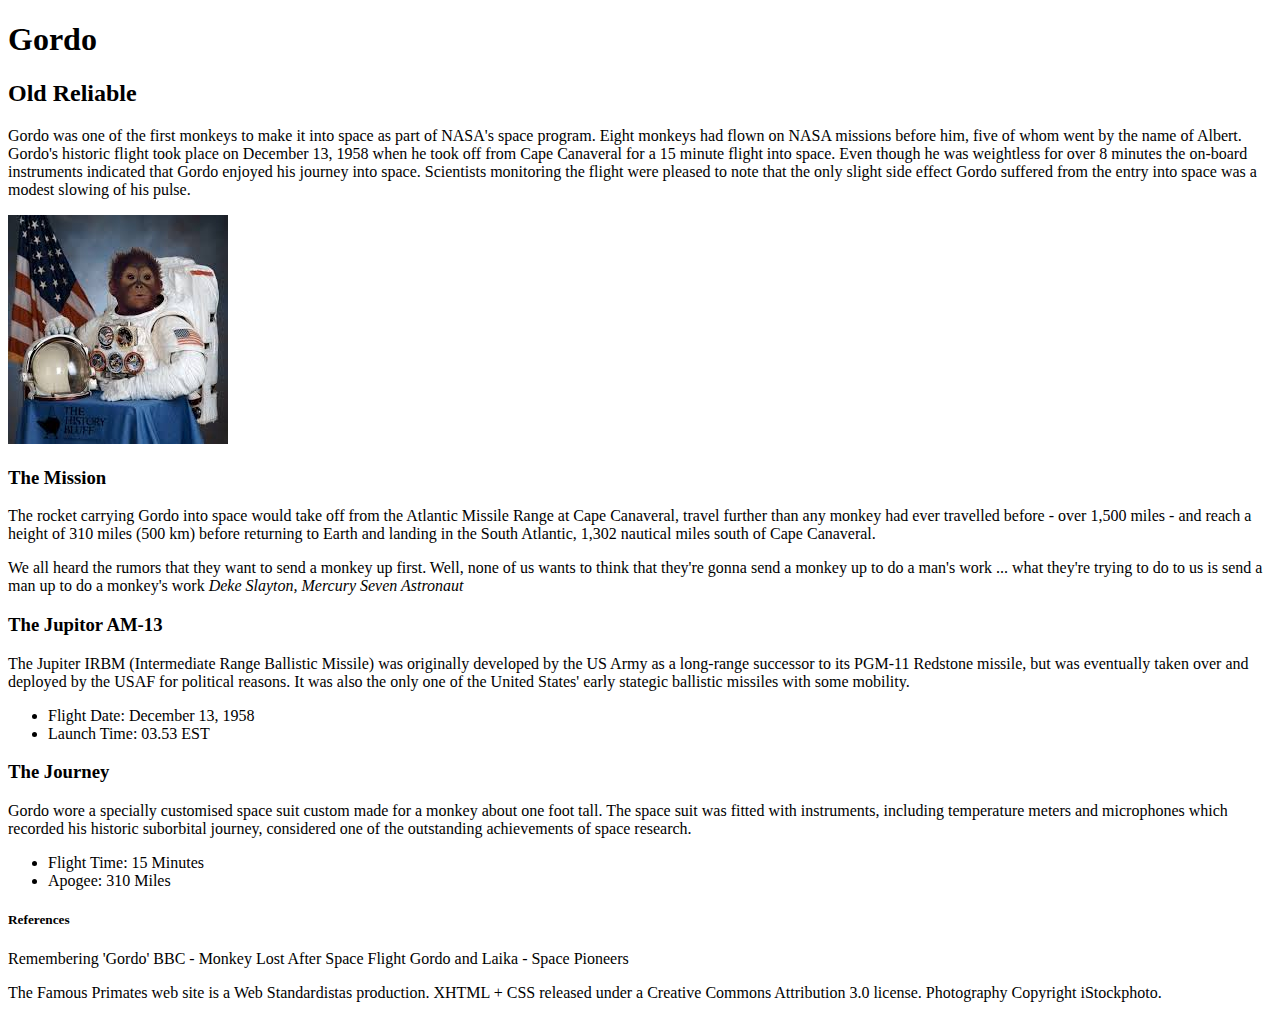
<file: prototype/index.html>
<!DOCTYPE html>
<html lang="en">
    <head>
        <title>Gordo</title>
        <meta charset="utf-8"/>
        <meta name="description" content="Gordo info page"/>
        <meta name="author" content="Vanessa Otero"/>
    </head>

    <body>
        <main>
            <header class="primary">
                <h1>Gordo</h1>
            </header>
            <section id="content">
                <h2>Old Reliable</h2>

                <p>Gordo was one of the first monkeys to make it into space as part of NASA's space program. 
                 Eight monkeys had flown on NASA missions before him, five of whom went by the name of Albert. 
                Gordo's historic flight took place on December 13, 1958 when he took off from Cape Canaveral for a 15 minute flight into space. 
                Even though he was weightless for over 8 minutes the on-board instruments indicated that Gordo enjoyed his journey into space. 
                Scientists monitoring the flight were pleased to note that the only slight side effect Gordo suffered from the entry into space 
                was a modest slowing of his pulse.</p>
                <img src="./assets/img/gordo.jpeg" alt="gordo in spacesuit"/>

                <h3>The Mission</h3>

                <p>The rocket carrying Gordo into space would take off from the Atlantic Missile Range at Cape Canaveral, travel further than 
                any monkey had ever travelled before - over 1,500 miles - and reach a height of 310 miles (500 km) before returning to Earth 
                and landing in the South Atlantic, 1,302 nautical miles south of Cape Canaveral.</p>

                <blockquoute>We all heard the rumors that they want to send a monkey up first. Well, none of us wants to think that they're 
                 gonna send a monkey up to do a man's work ... what they're trying to do to us is send a man up to do a monkey's work 
                 <cite>Deke Slayton, Mercury Seven Astronaut</cite></blockquoute>

                <h3>The Jupitor AM-13</h3>
                <p>The Jupiter IRBM (Intermediate Range Ballistic Missile) was originally developed by the US Army as a long-range successor
                 to its PGM-11 Redstone missile, but was eventually taken over and deployed by the USAF for political reasons. It was also the 
                 only one of the United States' early stategic ballistic missiles with some mobility.</p>
                 <ul>
                    <li>Flight Date: December 13, 1958</li>
                    <li>Launch Time: 03.53 EST</li>
                 </ul>
    
                <h3>The Journey</h3>
                <p>Gordo wore a specially customised space suit custom made for a monkey about one foot tall. The space suit was fitted with
                 instruments, including temperature meters and microphones which recorded his historic suborbital journey, considered one of
                 the outstanding achievements of space research.</p>
                 <ul>
                    <li>Flight Time: 15 Minutes</li>
                    <li>Apogee: 310 Miles</li>
                 </ul>
            </section>

            <h5>References</h5>
            <p id="ref-1"> Remembering 'Gordo' BBC - Monkey Lost After Space Flight Gordo and Laika - Space Pioneers</p>

            The Famous Primates web site is a Web Standardistas production.
            XHTML + CSS released under a Creative Commons Attribution 3.0 license.
            Photography Copyright iStockphoto.
            <footer></footer>
        </main>

    </body>
</html>
</file>
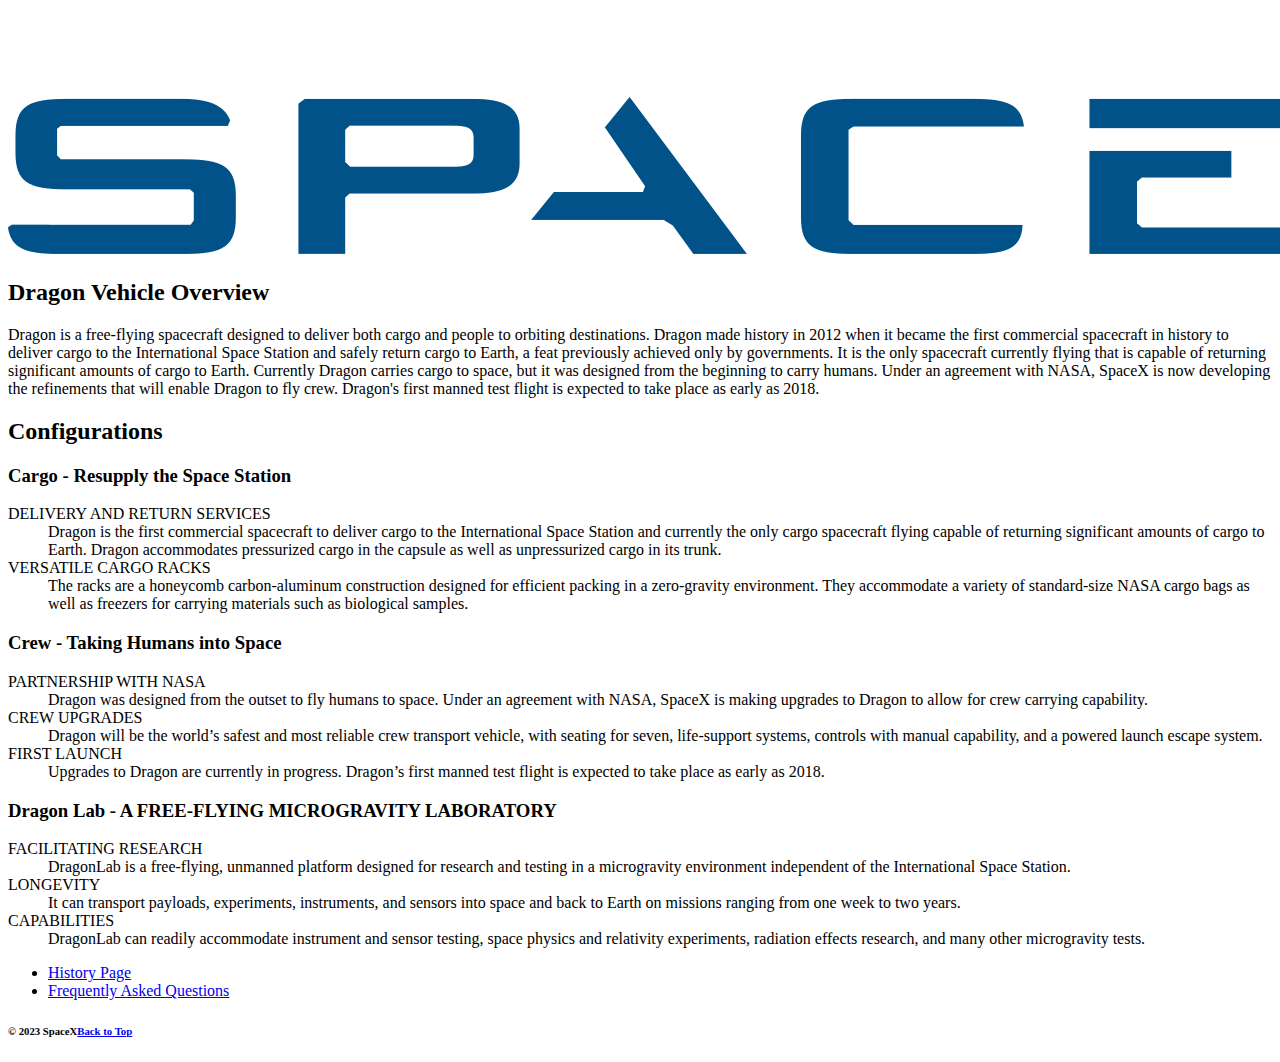
<file: spacex/index.html>
<!DOCTYPE html>
<html lang="en">
    <head>
        <title>SPACE X</title>
        <meta charset="utf-8">
        <meta name="description" content="home page"/>
        <meta name="author" content="Space X">
    </head>

    <body>
        <section id="content">
            <img src="assets/img/SpaceX-Logo.png" alt="spacex logo">
            <h2>Dragon Vehicle Overview</h2>
            <p>Dragon is a free-flying spacecraft designed to deliver both cargo and people to orbiting destinations. 
                Dragon made history in 2012 when it became the first commercial spacecraft in history to deliver cargo to the International 
                Space Station and safely return cargo to Earth, a feat previously achieved only by governments. It is the only spacecraft 
                currently flying that is capable of returning significant amounts of cargo to Earth. Currently Dragon carries cargo to space, 
                but it was designed from the beginning to carry humans. Under an agreement with NASA, SpaceX is now developing the refinements 
                that will enable Dragon to fly crew. Dragon's first manned test flight is expected to take place as early as 2018.</p>
            
            <h2>Configurations</h2>

            <h3>Cargo - Resupply the Space Station</h3>
            <dl>
                <dt>DELIVERY AND RETURN SERVICES </dt>
                <dd>Dragon is the first commercial spacecraft to deliver cargo to the International Space Station and currently the only cargo 
                    spacecraft flying capable of returning significant amounts of cargo to Earth. Dragon accommodates pressurized cargo in the 
                    capsule as well as unpressurized cargo in its trunk.</dd>
                <dt>VERSATILE CARGO RACKS</dt>
                <dd>The racks are a honeycomb carbon-aluminum construction designed for efficient packing in a zero-gravity environment. 
                    They accommodate a variety of standard-size NASA cargo bags as well as freezers for carrying materials such as biological 
                    samples.</dd>
            </dl>

            <h3>Crew - Taking Humans into Space</h3>
            <dl>
                <dt>PARTNERSHIP WITH NASA</dt>
                <dd>Dragon was designed from the outset to fly humans to space. Under an agreement with NASA, SpaceX is making upgrades to Dragon to allow for crew carrying capability.</dd>
                <dt>CREW UPGRADES</dt>
                <dd>Dragon will be the world’s safest and most reliable crew transport vehicle, with seating for seven, life-support systems, controls with manual capability, and a powered launch escape system.</dd>
                <dt>FIRST LAUNCH</dt>
                <dd>Upgrades to Dragon are currently in progress. Dragon’s first manned test flight is expected to take place as early as 2018.
                </dd>
            </dl>

            <h3>Dragon Lab - A FREE-FLYING MICROGRAVITY LABORATORY</h3>
            <dl>
                <dt>FACILITATING RESEARCH</dt>
                <dd> DragonLab is a free-flying, unmanned platform designed for research and testing in a microgravity environment independent of the International Space Station.</dd>
                <dt>LONGEVITY</dt>
                <dd>It can transport payloads, experiments, instruments, and sensors into space and back to Earth on missions ranging from one week to two years.</dd>
                <dt>CAPABILITIES</dt>
                <dd>DragonLab can readily accommodate instrument and sensor testing, space physics and relativity experiments, radiation effects research, and many other microgravity tests.
                </dd>
            </dl>

        </section>
        <nav>
            <ul>
                <li><a href="history.html">History Page</a></li>
                <li><a href="faqs.html">Frequently Asked Questions</a></li>
                
            </ul>
        </nav>
        <footer>
            <h6>&copy; 2023 SpaceX<a href="#top">Back to Top</a></h6>
        </footer>
    </body>
</html>
</file>
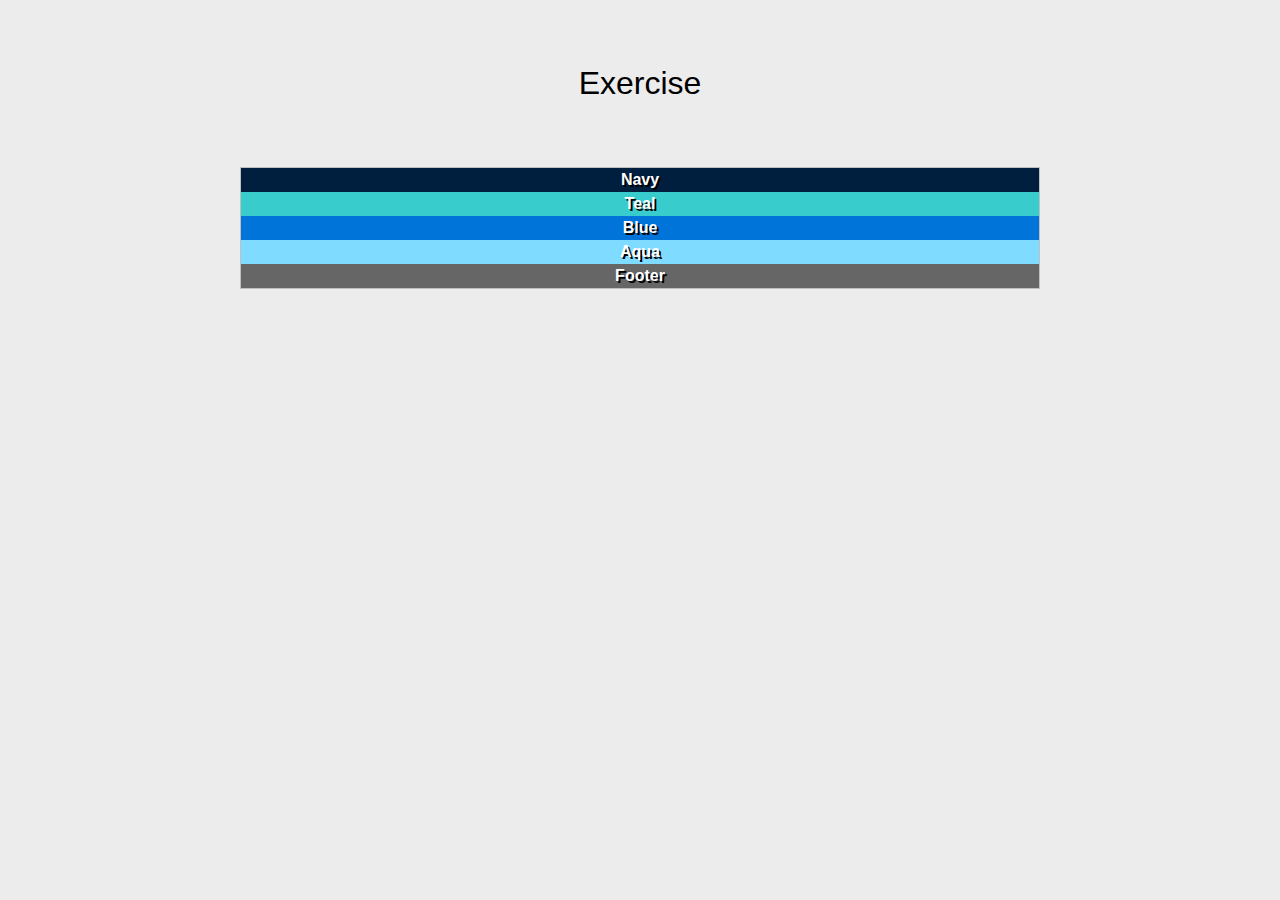
<file: positioning-lab/absolute-1.html>
<!DOCTYPE html>
<html lang="en">

<head>
  <meta charset="UTF-8">
  <meta http-equiv="X-UA-Compatible" content="IE=edge">
  <meta name="viewport" content="width=device-width, initial-scale=1.0">
  <title>Positioning Lab</title>
  <style type="text/css">
    /* ---------------Box Sizing----------------- */
    html {
      box-sizing: border-box;
    }
    *,
    *:before,
    *:after {
      box-sizing: inherit;
    }
    body {
      background-color: #ECECEC;
      font-weight: bold;
      font-family: Tahoma, Geneva, sans-serif;
      color: #FFF;
      text-align: center;
      line-height: 24px;
    }
    #wrapper {
      background-color: #FFF;
      border: 1px solid #c0c0c0;
      width: 800px;
      margin-right: auto;
      margin-left: auto;
      text-shadow: 2px 2px #000;
    }
    #navy {
      background-color: #001f3f;
    }
    #teal {
      background-color: #39CCCC;
    }
    #blue {
      background-color: #0074D9;
    }
    #aqua {
      background-color: #7FDBFF;
    }
    #footer {
      background-color: #666;
    }
    h1 {
      color: #000;
      font-weight: normal;
      padding: 50px;
    }
  </style>
</head>
<body>
  <h1>Exercise</h1>
  <section id="wrapper">
    <div id="navy">Navy</div>
    <div id="teal">Teal</div>
    <div id="blue">Blue</div>
    <div id="aqua">Aqua</div>
    <div id="footer">Footer</div>
  </section>
</body>

</html>
</file>
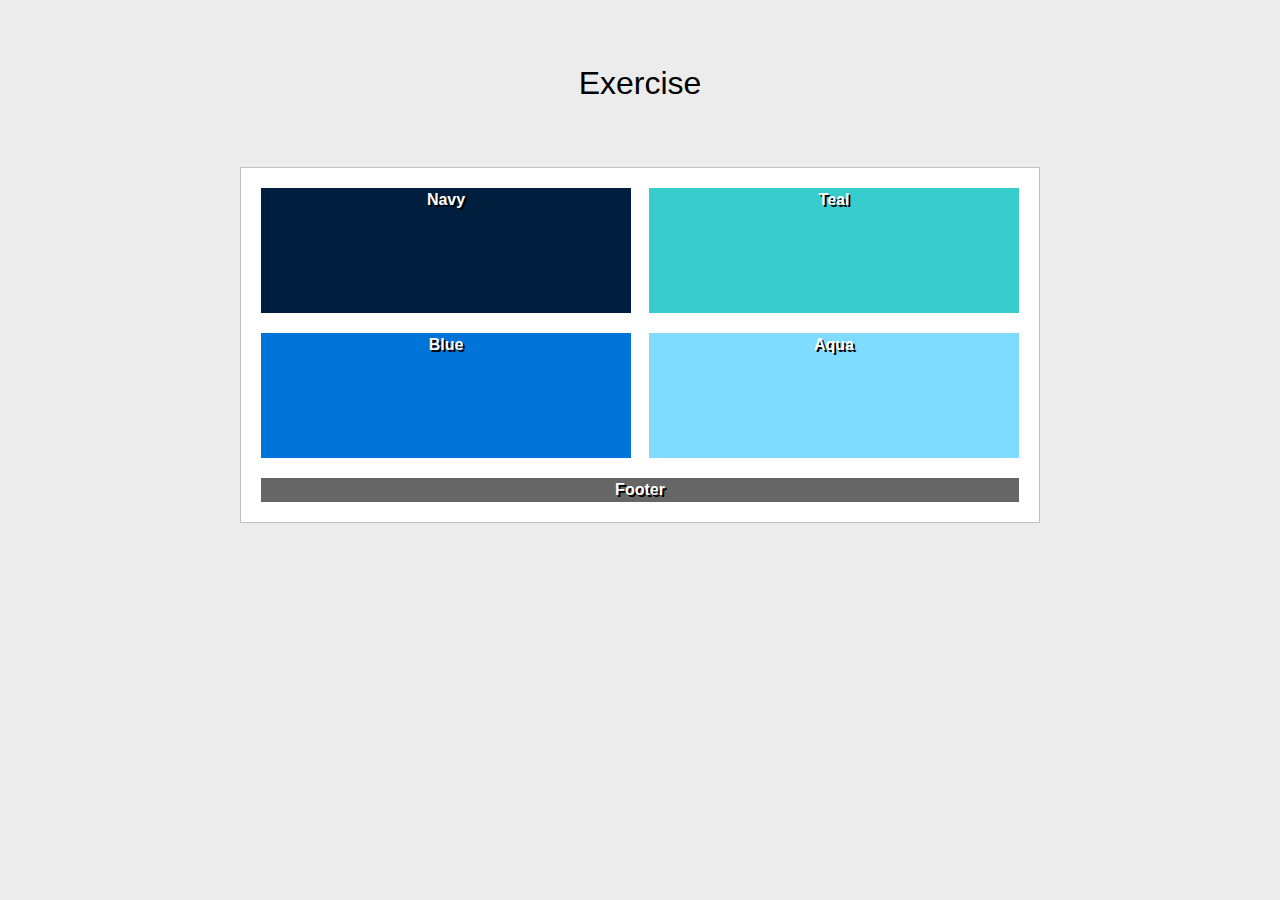
<file: positioning-lab/float-1.html>
<!DOCTYPE html>
<html lang="en">

<head>
  <meta charset="UTF-8">
  <meta http-equiv="X-UA-Compatible" content="IE=edge">
  <meta name="viewport" content="width=device-width, initial-scale=1.0">
  <title>Positioning Lab</title>
  <style type="text/css">
    /* ---------------Box Sizing----------------- */
    html {
      box-sizing: border-box;
    }
    *,
    *:before,
    *:after {
      box-sizing: inherit;
    }
    body {
      background-color: #ECECEC;
      font-weight: bold;
      font-family: Tahoma, Geneva, sans-serif;
      color: #FFF;
      text-align: center;
      line-height: 24px;
    }
    #wrapper {
      background-color: #FFF;
      border: 1px solid #c0c0c0;
      width: 800px;
      margin-right: auto;
      margin-left: auto;
      text-shadow: 2px 2px #000;
    }
    #navy {
      background-color: #001f3f;
      width:370px;
      height:125px;
      float:left;
      margin-top:20px;
      margin-bottom:10px;
      margin-left:20px;
    }
    #teal {
      background-color: #39CCCC;
      width:370px;
      height:125px;
      float:right;
      margin-top:20px;
      margin-bottom:10px;
      margin-right:20px;
    }
    #blue {
      background-color: #0074D9;
      width:370px;
      height:125px;
      float:left;
      margin-top:10px;
      margin-bottom:20px;
      margin-left:20px
    }
    #aqua {
      background-color: #7FDBFF;
      width:370px;
      height:125px;
      float:right;
      margin-top:10px;
      margin-bottom:20px;
      margin-right:20px;
    }
    #footer {
      background-color: #666;
      clear:both;
      margin-bottom:20px;
      margin-left:20px;
      margin-right:20px;
    }
    h1 {
      color: #000;
      font-weight: normal;
      padding: 50px;
    }
  </style>
</head>
<body>
  <h1>Exercise</h1>
  <section id="wrapper">
    <div id="navy">Navy</div>
    <div id="teal">Teal</div>
    <div id="blue">Blue</div>
    <div id="aqua">Aqua</div>
    <div id="footer">Footer</div>
  </section>
</body>

</html>
</file>
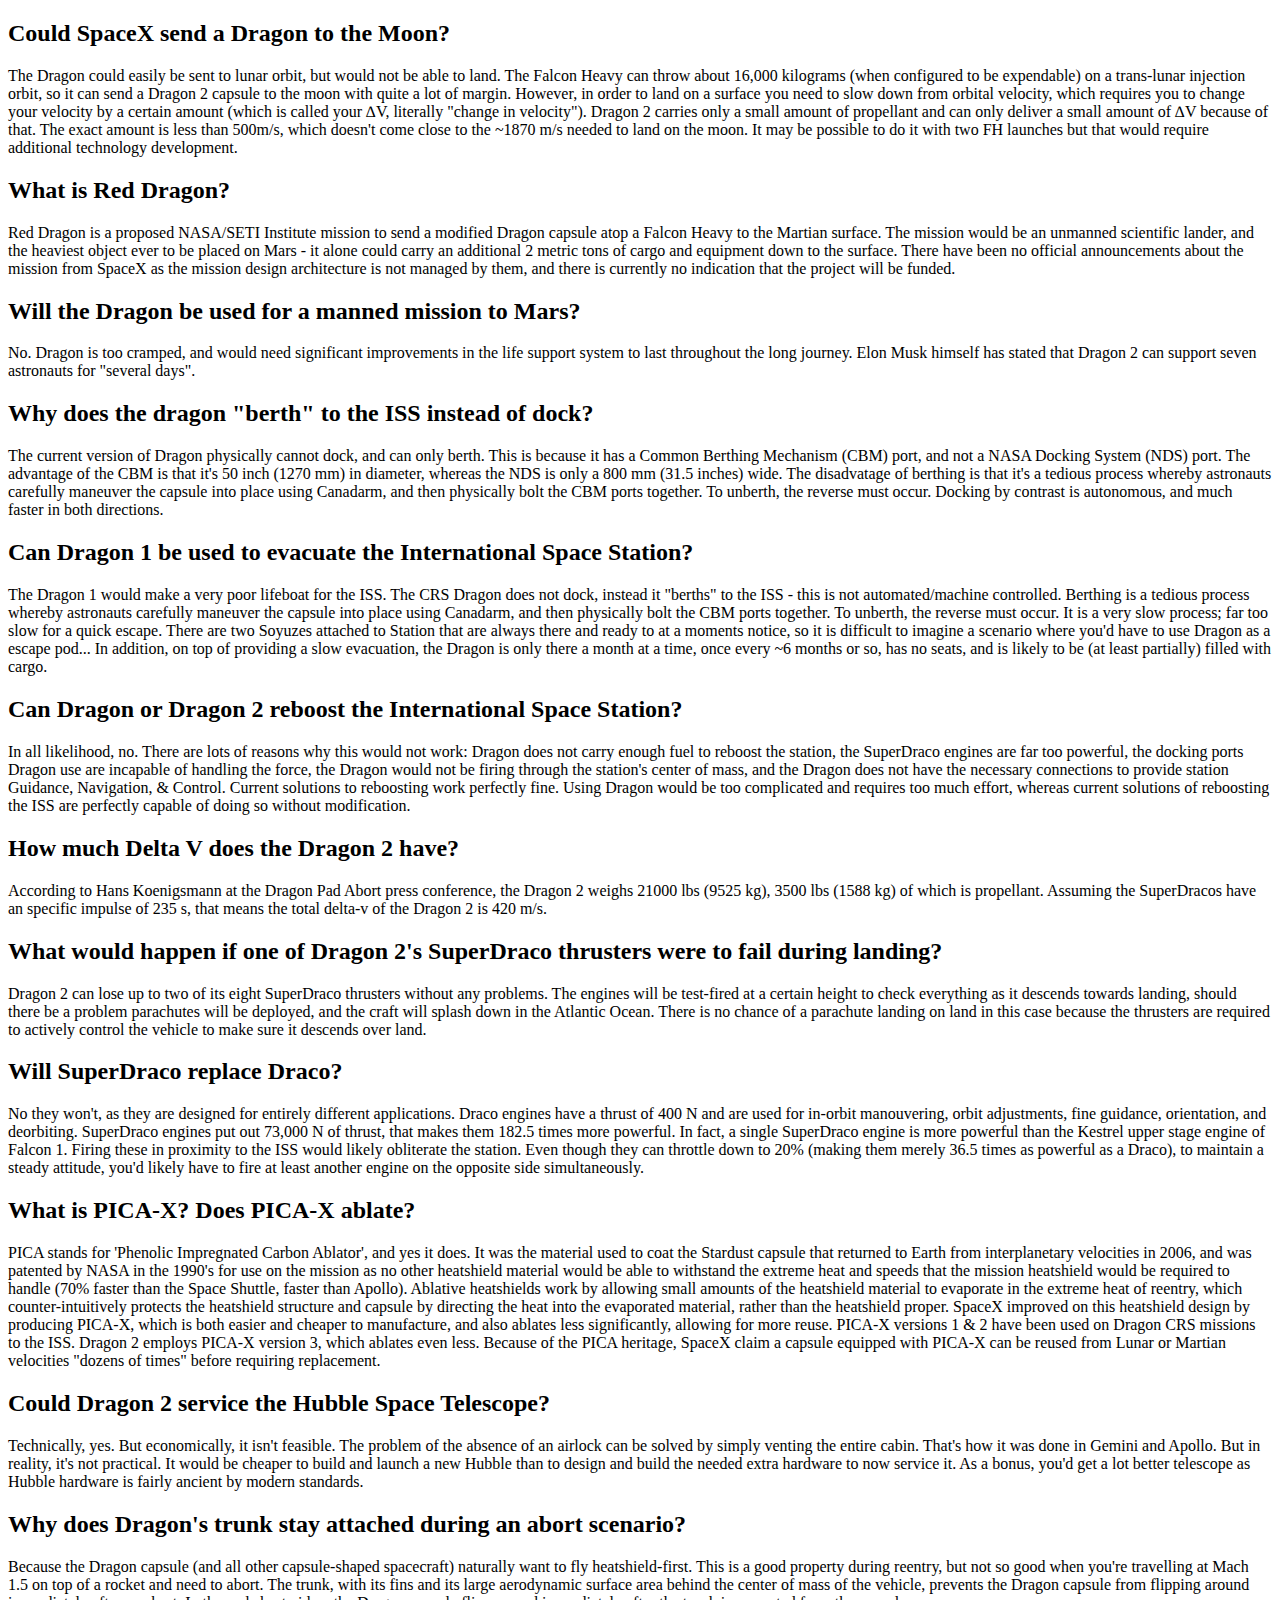
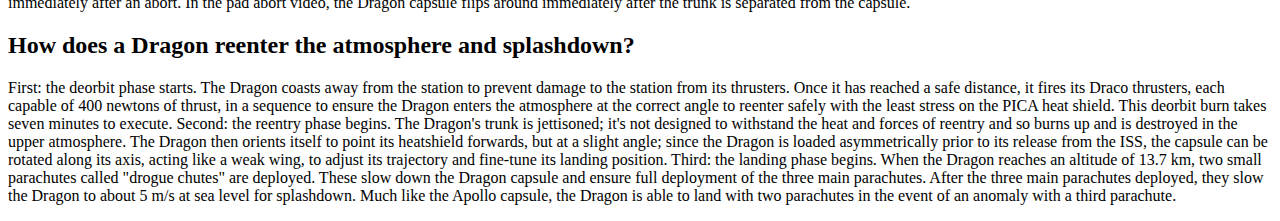
<file: spacex revised/faqs.html>
<!DOCTYPE html>
<html lang="en">
    <head>
        <title>FAQS</title>
        <meta charset="utf-8"/>
        <meta name="description" content="Frequently Asked Questions"/>
    </head>
    <body>
        <section id-="content">
            <h2>Could SpaceX send a Dragon to the Moon?</h2>
            <p>The Dragon could easily be sent to lunar orbit, but would not be able to land. The Falcon Heavy can throw about 16,000 
                kilograms (when configured to be expendable) on a trans-lunar injection orbit, so it can send a Dragon 2 capsule to 
                the moon with quite a lot of margin. However, in order to land on a surface you need to slow down from orbital velocity, 
                which requires you to change your velocity by a certain amount (which is called your ∆V, literally "change in velocity"). 
                Dragon 2 carries only a small amount of propellant and can only deliver a small amount of ∆V because of that. The exact amount 
                is less than 500m/s, which doesn't come close to the ~1870 m/s needed to land on the moon. It may be possible to do it 
                with two FH launches but that would require additional technology development.</p>

            <h2>What is Red Dragon?</h2>
            <p>Red Dragon is a proposed NASA/SETI Institute mission to send a modified Dragon capsule atop a Falcon Heavy to the Martian surface. 
                The mission would be an unmanned scientific lander, and the heaviest object ever to be placed on Mars - it alone could carry 
                an additional 2 metric tons of cargo and equipment down to the surface. There have been no official announcements about the 
                mission from SpaceX as the mission design architecture is not managed by them, and there is currently no indication that the 
                project will be funded.</p>

            <h2>Will the Dragon be used for a manned mission to Mars?</h2>
            <p>No. Dragon is too cramped, and would need significant improvements in the life support system to last throughout the long journey. 
                Elon Musk himself has stated that Dragon 2 can support seven astronauts for "several days".
            </p>

            <h2>Why does the dragon "berth" to the ISS instead of dock?</h2>
            <p>The current version of Dragon physically cannot dock, and can only berth. This is because it has a Common Berthing Mechanism 
                (CBM) port, and not a NASA Docking System (NDS) port. The advantage of the CBM is that it's 50 inch (1270 mm) in diameter, 
                whereas the NDS is only a 800 mm (31.5 inches) wide. The disadvatage of berthing is that it's a tedious process whereby 
                astronauts carefully maneuver the capsule into place using Canadarm, and then physically bolt the CBM ports together. To unberth, 
                the reverse must occur. Docking by contrast is autonomous, and much faster in both directions.</p>

            <h2>Can Dragon 1 be used to evacuate the International Space Station?</h2>
            <p>The Dragon 1 would make a very poor lifeboat for the ISS. The CRS Dragon does not dock, instead it "berths" to the ISS - this 
                is not automated/machine controlled. Berthing is a tedious process whereby astronauts carefully maneuver the capsule into place 
                using Canadarm, and then physically bolt the CBM ports together. To unberth, the reverse must occur. It is a very slow process; 
                far too slow for a quick escape. There are two Soyuzes attached to Station that are always there and ready to at a moments notice, 
                so it is difficult to imagine a scenario where you'd have to use Dragon as a escape pod... In addition, on top of providing a 
                slow evacuation, the Dragon is only there a month at a time, once every ~6 months or so, has no seats, and is likely to be 
                (at least partially) filled with cargo.</p>

            <h2>Can Dragon or Dragon 2 reboost the International Space Station?</h2>
            <p>In all likelihood, no. There are lots of reasons why this would not work: Dragon does not carry enough fuel to reboost the 
                station, the SuperDraco engines are far too powerful, the docking ports Dragon use are incapable of handling the force, the 
                Dragon would not be firing through the station's center of mass, and the Dragon does not have the necessary connections to 
                provide station Guidance, Navigation, & Control. Current solutions to reboosting work perfectly fine. Using Dragon would be 
                too complicated and requires too much effort, whereas current solutions of reboosting the ISS are perfectly capable of doing 
                so without modification.</p>

            <h2>How much Delta V does the Dragon 2 have?</h2>
            <p>According to Hans Koenigsmann at the Dragon Pad Abort press conference, the Dragon 2 weighs 21000 lbs (9525 kg), 3500 lbs 
                (1588 kg) of which is propellant. Assuming the SuperDracos have an specific impulse of 235 s, that means the total delta-v 
                of the Dragon 2 is 420 m/s.</p>

            <h2>What would happen if one of Dragon 2's SuperDraco thrusters were to fail during landing?</h2>
            <p>Dragon 2 can lose up to two of its eight SuperDraco thrusters without any problems. The engines will be test-fired at a certain 
                height to check everything as it descends towards landing, should there be a problem parachutes will be deployed, and the craft 
                will splash down in the Atlantic Ocean. There is no chance of a parachute landing on land in this case because the thrusters are 
                required to actively control the vehicle to make sure it descends over land.</p>

            <h2>Will SuperDraco replace Draco?</h2>
            <p>No they won't, as they are designed for entirely different applications. Draco engines have a thrust of 400 N and are used for 
                in-orbit manouvering, orbit adjustments, fine guidance, orientation, and deorbiting. SuperDraco engines put out 73,000 N of 
                thrust, that makes them 182.5 times more powerful. In fact, a single SuperDraco engine is more powerful than the Kestrel upper 
                stage engine of Falcon 1. Firing these in proximity to the ISS would likely obliterate the station.
                Even though they can throttle down to 20% (making them merely 36.5 times as powerful as a Draco), to maintain a steady attitude, 
                you'd likely have to fire at least another engine on the opposite side simultaneously.</p>

            <h2>What is PICA-X? Does PICA-X ablate?</h2>
            <p>PICA stands for 'Phenolic Impregnated Carbon Ablator', and yes it does. It was the material used to coat the Stardust capsule 
                that returned to Earth from interplanetary velocities in 2006, and was patented by NASA in the 1990's for use on the mission 
                as no other heatshield material would be able to withstand the extreme heat and speeds that the mission heatshield would be 
                required to handle (70% faster than the Space Shuttle, faster than Apollo). Ablative heatshields work by allowing small amounts 
                of the heatshield material to evaporate in the extreme heat of reentry, which counter-intuitively protects the heatshield 
                structure and capsule by directing the heat into the evaporated material, rather than the heatshield proper.
                SpaceX improved on this heatshield design by producing PICA-X, which is both easier and cheaper to manufacture, and also ablates 
                less significantly, allowing for more reuse. PICA-X versions 1 & 2 have been used on Dragon CRS missions to the ISS. Dragon 2 
                employs PICA-X version 3, which ablates even less. Because of the PICA heritage, SpaceX claim a capsule equipped with PICA-X 
                can be reused from Lunar or Martian velocities "dozens of times" before requiring replacement.</p>

            <h2>Could Dragon 2 service the Hubble Space Telescope?</h2>
            <p>Technically, yes. But economically, it isn't feasible. The problem of the absence of an airlock can be solved by simply venting 
                the entire cabin. That's how it was done in Gemini and Apollo. But in reality, it's not practical. It would be cheaper to build 
                and launch a new Hubble than to design and build the needed extra hardware to now service it. As a bonus, you'd get a lot better 
                telescope as Hubble hardware is fairly ancient by modern standards.</p>

            <h2>Why does Dragon's trunk stay attached during an abort scenario?</h2>
            <p>Because the Dragon capsule (and all other capsule-shaped spacecraft) naturally want to fly heatshield-first. This is a good 
                property during reentry, but not so good when you're travelling at Mach 1.5 on top of a rocket and need to abort. The trunk, 
                with its fins and its large aerodynamic surface area behind the center of mass of the vehicle, prevents the Dragon capsule from 
                flipping around immediately after an abort. In the pad abort video, the Dragon capsule flips around immediately after the trunk 
                is separated from the capsule.</p>

            <h2>How does a Dragon reenter the atmosphere and splashdown?</h2>
            <p>First: the deorbit phase starts. The Dragon coasts away from the station to prevent damage to the station from its thrusters. 
                Once it has reached a safe distance, it fires its Draco thrusters, each capable of 400 newtons of thrust, in a sequence to ensure 
                the Dragon enters the atmosphere at the correct angle to reenter safely with the least stress on the PICA heat shield. This deorbit burn takes seven minutes to execute.
                Second: the reentry phase begins. The Dragon's trunk is jettisoned; it's not designed to withstand the heat and forces of 
                reentry and so burns up and is destroyed in the upper atmosphere. The Dragon then orients itself to point its heatshield forwards, 
                but at a slight angle; since the Dragon is loaded asymmetrically prior to its release from the ISS, the capsule can be rotated along its axis, acting like a weak wing, to adjust its trajectory and fine-tune its landing position.
                Third: the landing phase begins. When the Dragon reaches an altitude of 13.7 km, two small parachutes called "drogue chutes" are 
                deployed. These slow down the Dragon capsule and ensure full deployment of the three main parachutes. After the three main 
                parachutes deployed, they slow the Dragon to about 5 m/s at sea level for splashdown. Much like the Apollo capsule, the Dragon 
                is able to land with two parachutes in the event of an anomaly with a third parachute.</p>
        </section>
    </body>
</html>
</file>
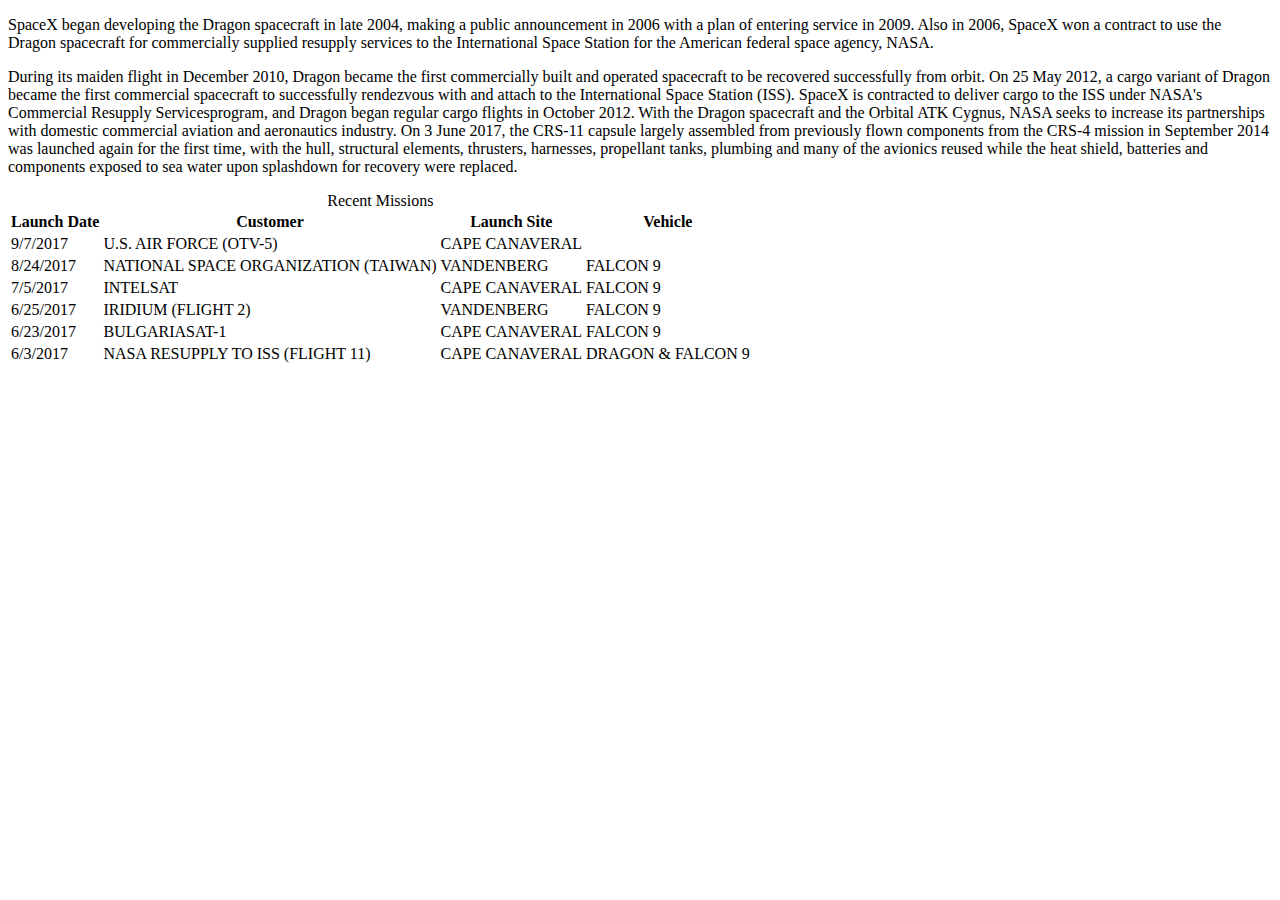
<file: spacex revised/history.html>
<!DOCTYPE html>
<html lang="en">
    <head>
        <title>History</title>
        <meta name="description" content="history page for "/>
    </head>

    <body>
        <section id="content">
            <p>SpaceX began developing the Dragon spacecraft in late 2004, making a public announcement in 2006 with a plan of entering service in 2009. 
                Also in 2006, SpaceX won a contract to use the Dragon spacecraft for commercially supplied resupply services to the International Space Station for the American federal space agency, NASA.</p>
                
            <p>During its maiden flight in December 2010, Dragon became the first commercially built and operated spacecraft to be recovered successfully from orbit. 
                On 25 May 2012, a cargo variant of Dragon became the first commercial spacecraft to successfully rendezvous with and attach to the International Space Station (ISS).
                 SpaceX is contracted to deliver cargo to the ISS under NASA's Commercial Resupply Servicesprogram, and Dragon began regular cargo flights in October 2012.  
                 With the Dragon spacecraft and the Orbital ATK Cygnus, NASA seeks to increase its partnerships with domestic commercial aviation and aeronautics industry. 
                On 3 June 2017, the CRS-11 capsule largely assembled from previously flown components from the CRS-4 mission in September 2014 was launched again for the first time, 
                with the hull, structural elements, thrusters, harnesses, propellant tanks, plumbing and many of the avionics reused while the heat shield, batteries and components exposed to sea water upon splashdown for recovery were replaced.</p>

           <table>
            <caption>Recent Missions</caption>
            <tr>
                <th scope="col">Launch Date</th>
                <th scope="col">Customer</th>
                <th scope="col">Launch Site</th>
                <th scope="col">Vehicle</th>
            </tr>
            <tr>
                <td>9/7/2017</td>
                <td>U.S. AIR FORCE (OTV-5)</td>
                <td>CAPE CANAVERAL</td>
                <td></td>
            </tr>
            <tr>
                <td>8/24/2017</td>
                <td>NATIONAL SPACE ORGANIZATION (TAIWAN)</td>
                <td>VANDENBERG</td>
                <td>FALCON 9</td>
            </tr>
            <tr>
                <td>7/5/2017</td>
                <td>INTELSAT</td>
                <td>CAPE CANAVERAL</td>
                <td>FALCON 9</td>
            </tr>
            <tr>
                <td>6/25/2017</td>
                <td>IRIDIUM (FLIGHT 2)</td>
                <td>VANDENBERG</td>
                <td>FALCON 9</td>
            </tr>
            <tr>
                <td>6/23/2017</td>
                <td>BULGARIASAT-1</td>
                <td>CAPE CANAVERAL</td>
                <td>FALCON 9</td>
            </tr>
            <tr>
                <td>6/3/2017</td>
                <td>NASA RESUPPLY TO ISS (FLIGHT 11)</td>
                <td>CAPE CANAVERAL</td>
                <td>DRAGON & FALCON 9</td>
            </tr>
           </table>     
        </section>
    </body>
</html>
</file>
